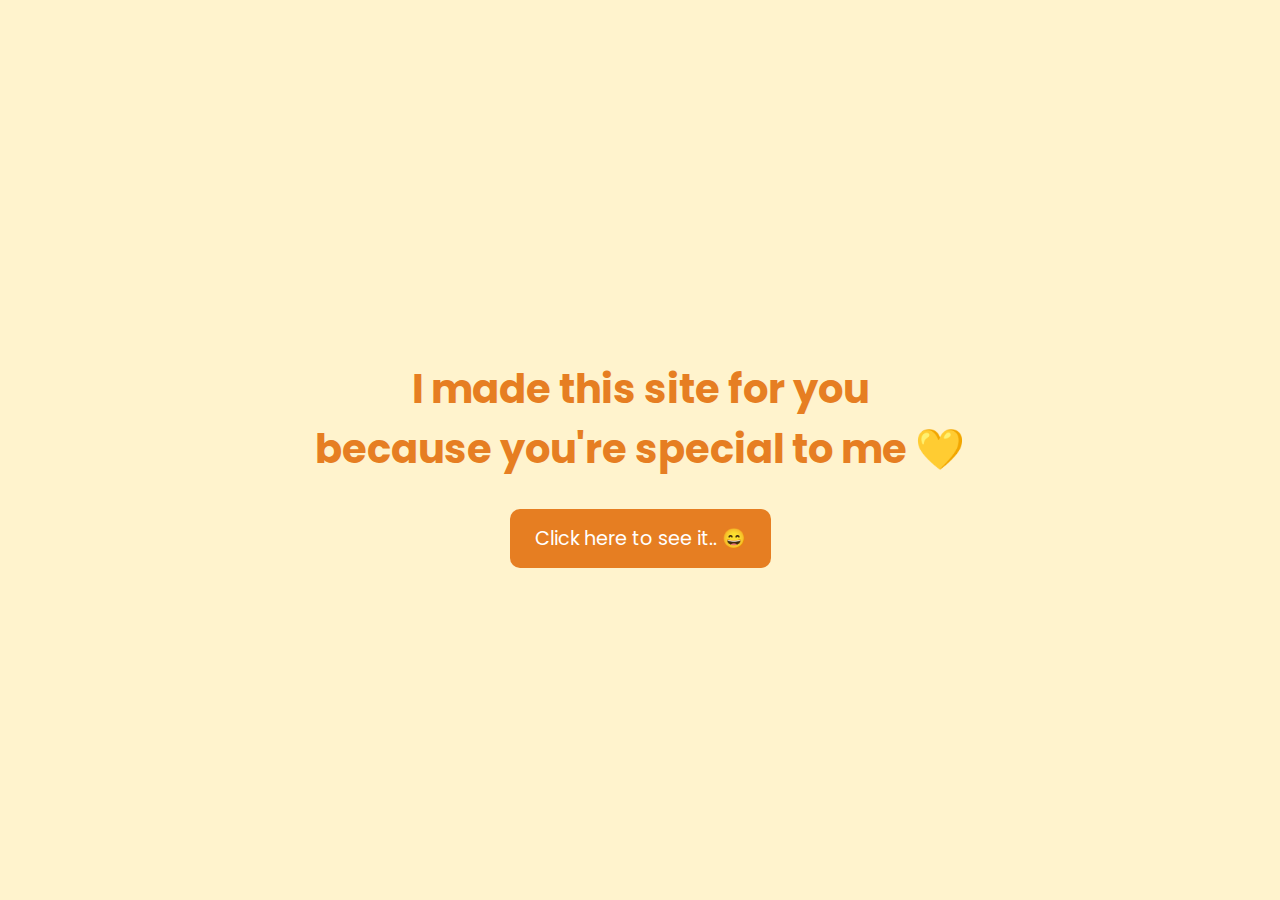
<file: index.html>
<!DOCTYPE html>
<html lang="en">
<head>
  <meta charset="UTF-8" />
  <meta name="viewport" content="width=device-width, initial-scale=1.0"/>
  <title>For My brother</title>
  <link href="https://fonts.googleapis.com/css2?family=Poppins&display=swap" rel="stylesheet" />


  <style>
    body {
      background-color: #fff3cd;
      font-family: 'Poppins', sans-serif;
      display: flex;
      align-items: center;
      justify-content: center;
      flex-direction: column;
      height: 100vh;
      margin: 0;
      text-align: center;
    }

    h1 {
      font-size: 2.5rem;
      color: #e67e22;
      margin-bottom: 30px;
    }

    a {
      font-size: 1.2rem;
      text-decoration: none;
      color: #ffffff;
      background-color: #e67e22;
      padding: 15px 25px;
      border-radius: 10px;
      transition: background 0.3s ease;
    }

    a:hover {
      background-color: #d35400;
    }
  </style>
</head>
<body>

  <h1>I made this site for you<br>because you're special to me 💛</h1>
  <a href="landingpage.html">Click here to see it.. 😄</a>

</body>
</html>
</file>
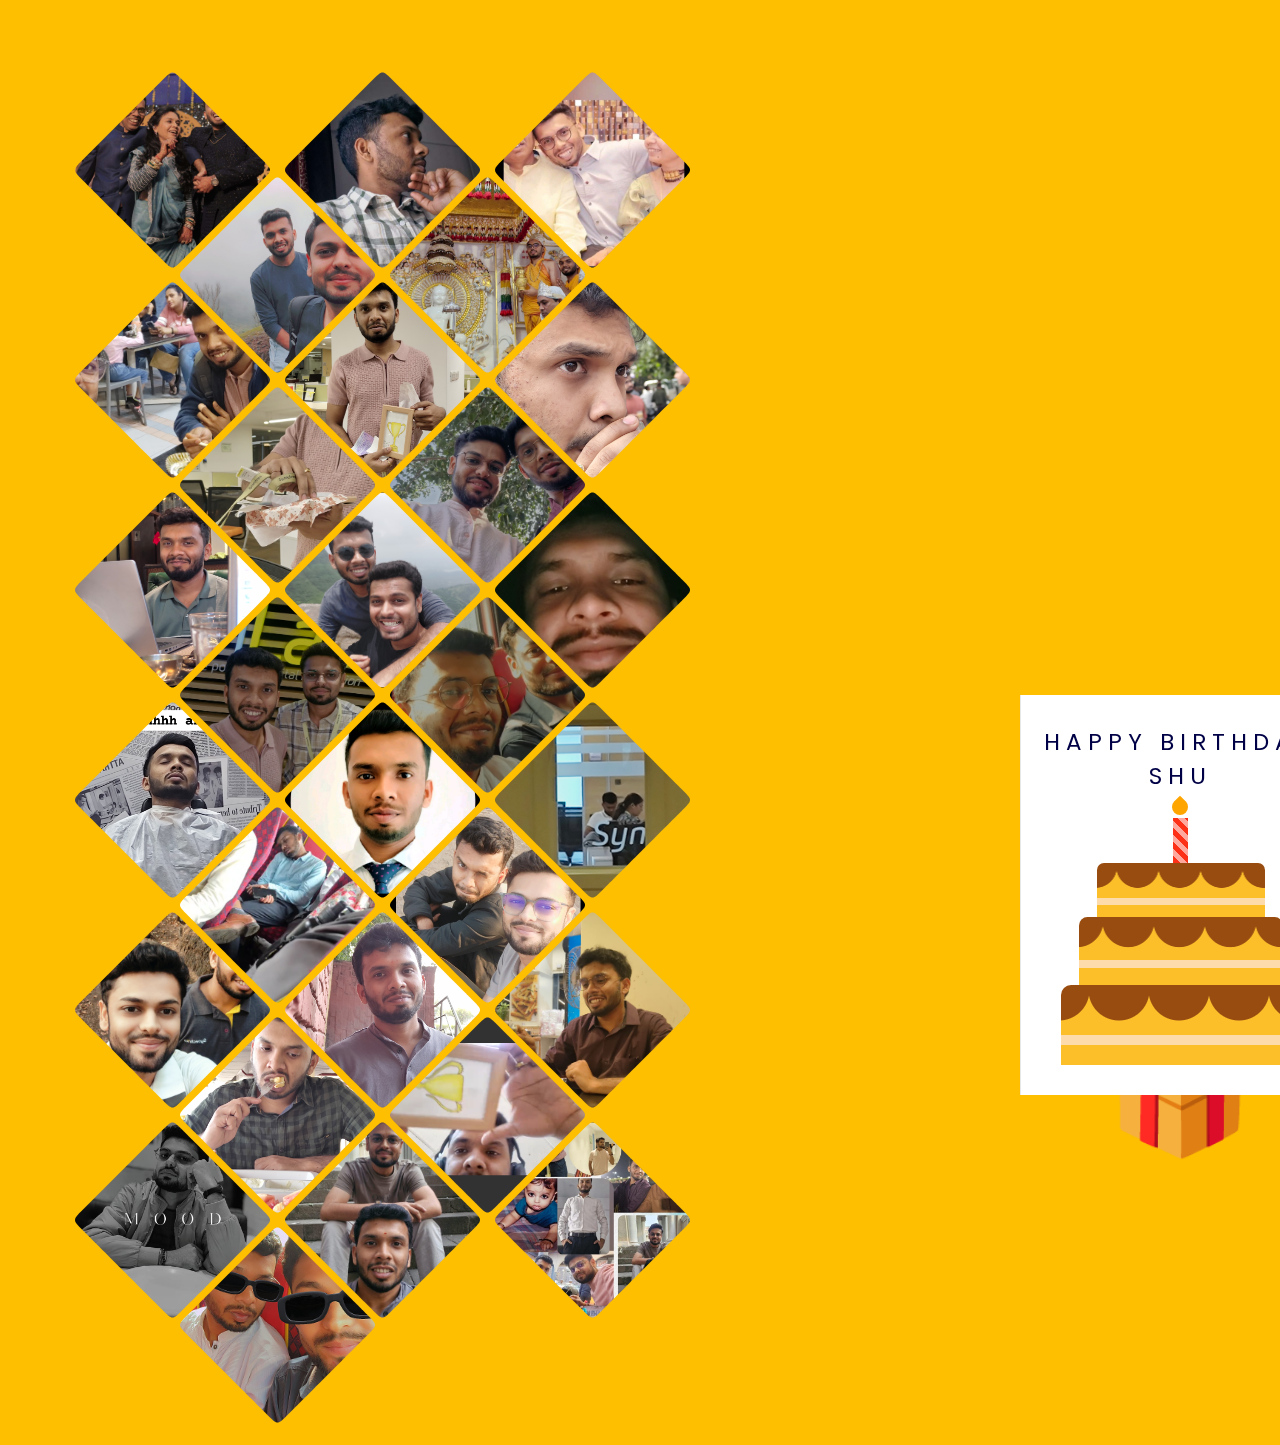
<file: Landingpage.html>
<!DOCTYPE html>
<html lang="en">
  <head>
    <meta name="viewport" content="width=device-width, initial-scale=1.0" />
    <title>Birthday Card</title>
    <!-- Google Font-->
    <link href="https://fonts.googleapis.com/css2?family=Poppins&display=swap" rel="stylesheet" />
    <!-- Stylesheet -->
    <link rel="stylesheet" href="style.css" />
  </head>

  <body>
    <audio autoplay loop>
  <source src="Songforweb.mp3" type="audio/mpeg">
  Your browser does not support the audio element.
</audio>
    <!-- Birthday Card -->
    <div class="card">
      <div class="outside">
        <div class="front">
          <p>Happy Birthday Shu</p>
          <div class="cake">
            <div class="top-layer"></div>
            <div class="middle-layer"></div>
            <div class="bottom-layer"></div>
            <div class="candle"></div>
          </div>
        </div>
        <div class="back"></div>
      </div>
      <div class="inside">
        <p>Happy Birthday to the one who holds my heart.
You are my love, my strength, and my peace.
I’m so proud of the beautiful soul you are.
May this year bring you endless joy and dreams fulfilled.
I’ll always be by your side, loving you forever.

</p>
        <h1>&#127873;</h1>
      </div>
    </div>

    <!-- Gallery Section -->
    <article class="gallery">
     <img src="img/B1.png" alt="edit" />
<img src="img/B2.png" alt="B2" />
<img src="img/B3.jpg" alt="B3" />
<img src="img/B4.jpg" alt="B4" />
<img src="img/B5.jpg" alt="B5" />
<img src="img/B6.jpg" alt="B6" />
<img src="img/B7.jpg" alt="B7" />
<img src="img/B8.jpg" alt="B8" />
<img src="img/B9.png" alt="B9" />
<img src="img/B10.png" alt="B10" />
<img src="img/B11.jpg" alt="B11" />
<img src="img/B12.png" alt="B12" />
<img src="img/B13.png" alt="B13" />
<img src="img/B14.png" alt="B14" />
<img src="img/B15.png" alt="B15" />
<img src="img/B16.jpg" alt="B16" />
<img src="img/B17.png" alt="B17" />
<img src="img/B18.png" alt="B18" />
<img src="img/B19.png" alt="B19" />
<img src="img/B20.jpg" alt="B20" />
<img src="img/B21.jpg" alt="B21" />
<img src="img/B22.jpg" alt="B22" />
<img src="img/B23.jpg" alt="B23" />
<img src="img/B24.jpg" alt="B24" />
<img src="img/B25.png" alt="B25" />
<img src="img/B26.jpg" alt="B26" />
<img src="img/B27.jpg" alt="B27" />
<img src="img/B28.jpg" alt="B28" />
<img src="img/B29.jpg" alt="B29" />

    </article>

  </body>
</html>
</file>
<file: style.css>
/* Reset and Basic Setup */
* {
  padding: 0;
  margin: 0;
  box-sizing: border-box;
  font-family: "Poppins", sans-serif;
}

body {
  background-color: #fdbf00;
  min-height: 100vh;
  position: relative;
  overflow:hidden;


}

/* Corner Image */
.corner-image {
  position: fixed;
  top: 10px;
  left: 10px;
  width: 100px;
  height: auto;
  z-index: 10;
}

/* Card */
.card {
  width: 640px;
  height: 400px;
  position: absolute;
  margin: auto;
  margin-left: 700px;
  margin-bottom: 300px;
  left: 0;
  right: 0;
  top: 0;
  bottom: 0;
  -webkit-perspective: 1200px;
  perspective: 1200px;
  transition: 1s;
}

.card:hover {
  transform: rotate(-5deg);
}

.card:hover .outside {
  transform: rotateY(-130deg);
}

.outside,
.inside {
  height: 100%;
  width: 50%;
  position: absolute;
  left: 50.1%;
}

.inside {
  background: linear-gradient(to right, #e7e7e7, #ffffff 30%);
  line-height: 3;
  padding: 0 20px;
  text-align: center;
  display: flex;
  flex-direction: column;
  justify-content: space-around;
  align-items: center;
  left: 50%;
}

.outside {
  -webkit-transform-style: preserve-3d;
  transform-style: preserve-3d;
  z-index: 1;
  transform-origin: left;
  transition: 2s;
  cursor: pointer;
}

.front,
.back {
  height: 100%;
  width: 100%;
  position: absolute;
  -webkit-backface-visibility: hidden;
  backface-visibility: hidden;
  transform: rotateX(0deg);
}

.front {
  background-color: #ffffff;
}

.back {
  transform: rotateY(180deg);
  background: linear-gradient(to left, #e7e7e7, #ffffff 30%);
}

.cake {
  width: 100%;
  position: absolute;
  bottom: 30px;
}

.top-layer,
.middle-layer,
.bottom-layer {
  height: 80px;
  width: 240px;
  background-repeat: repeat;
  background-size: 60px 100px;
  background-position: 28px 0;
  background-image: linear-gradient(
      transparent 50px,
      #fedbab 50px,
      #fedbab 60px,
      transparent 60px
    ),
    radial-gradient(circle at 30px 5px, #994c10 30px, #fcbf29 31px);
  border-radius: 10px 10px 0 0;
  position: relative;
  margin: auto;
}

.middle-layer {
  transform: scale(0.85);
  top: 6px;
}

.top-layer {
  transform: scale(0.7);
  top: 26px;
}

.candle {
  height: 45px;
  width: 15px;
  background: repeating-linear-gradient(
    45deg,
    #fd3018 0,
    #fd3018 5px,
    #ffa89e 5px,
    #ffa89e 10px
  );
  position: absolute;
  margin: auto;
  left: 0;
  right: 0;
  bottom: 202px;
}

.candle:before {
  content: "";
  position: absolute;
  height: 16px;
  width: 16px;
  background-color: #ffa500;
  border-radius: 0 50% 50% 50%;
  bottom: 48px;
  transform: rotate(45deg);
  left: -1px;
}

.outside p {
  font-size: 23px;
  text-transform: uppercase;
  margin-top: 30px;
  text-align: center;
  letter-spacing: 6px;
  color: #000046;
}

.inside h1 {
  font-size: 120px;
  line-height: 120px;
}

/* Gallery Section */
.gallery {
  --size: 100px;
  display: grid;
  grid-template-columns: repeat(6, var(--size));
  grid-auto-rows: var(--size);
  margin:100px auto 50px; /* changed */
  margin-left: 50px;
  place-items: center;
  gap: 5px;
  padding: 20px;
}


.gallery img {
  object-fit: cover;
  width: calc(var(--size) * 2);
  height: calc(var(--size) * 2);
  clip-path: path("M90,10 C100,0 100,0 110,10 190,90 190,90 190,90 200,100 200,100 190,110 190,110 110,190 110,190 100,200 100,200 90,190 90,190 10,110 10,110 0,100 0,100 10,90Z");
  transition: clip-path 0.25s, filter 0.75s;
  grid-column: auto / span 2;
  border-radius: 5px;
}

.gallery img:nth-child(5n-1) {
  grid-column: 2 / span 2;
}

.gallery:hover img:not(:hover),
.gallery:focus-within img:not(:focus) {
  filter: brightness(0.5) contrast(0.5);
}

.gallery img:hover,
.gallery img:focus {
  clip-path: path("M0,0 C0,0 200,0 200,0 200,0 200,100 200,100 200,100 200,200 200,200 200,200 100,200 100,200 100,200 100,200 0,200 0,200 0,100 0,100 0,100 0,100 0,100Z");
  z-index: 1;
  transition: clip-path 0.25s, filter 0.25s;
}

.gallery img:focus {
  outline: 1px dashed black;
  outline-offset: -5px;
}
</file>
